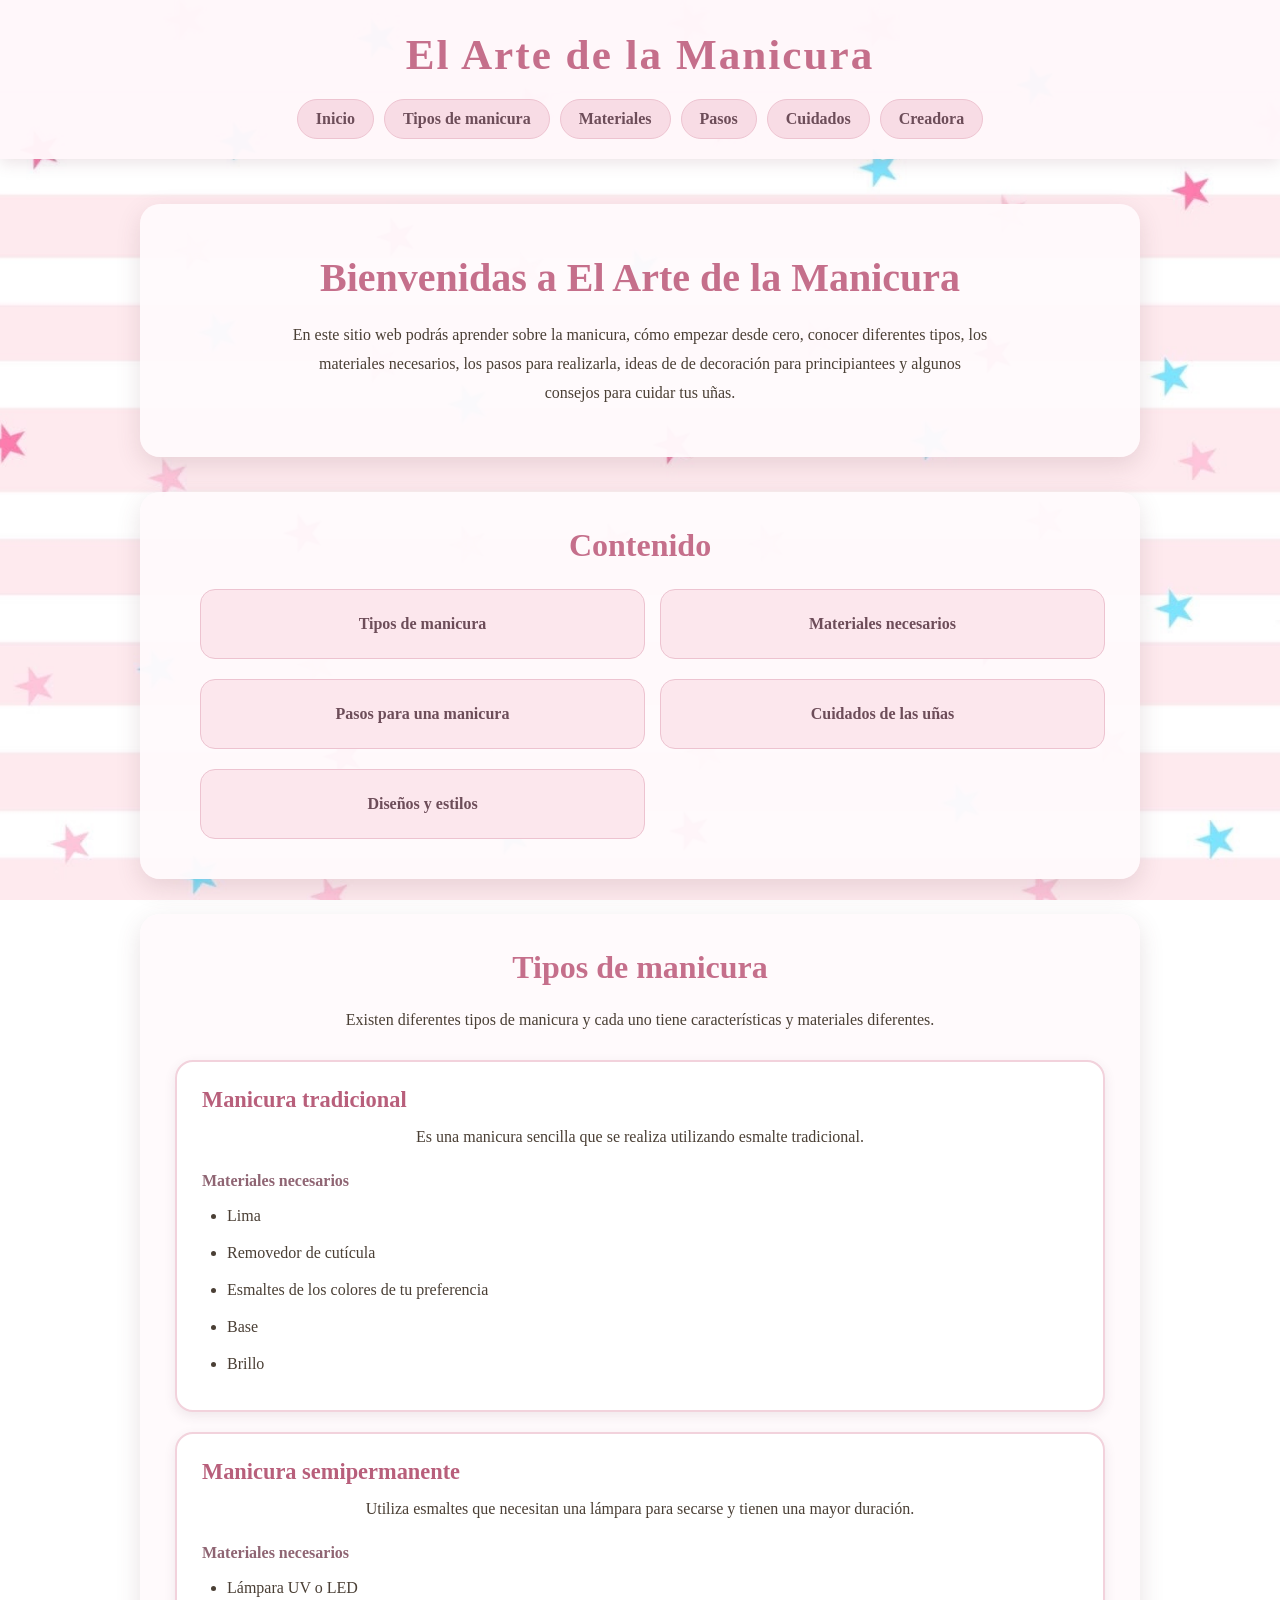
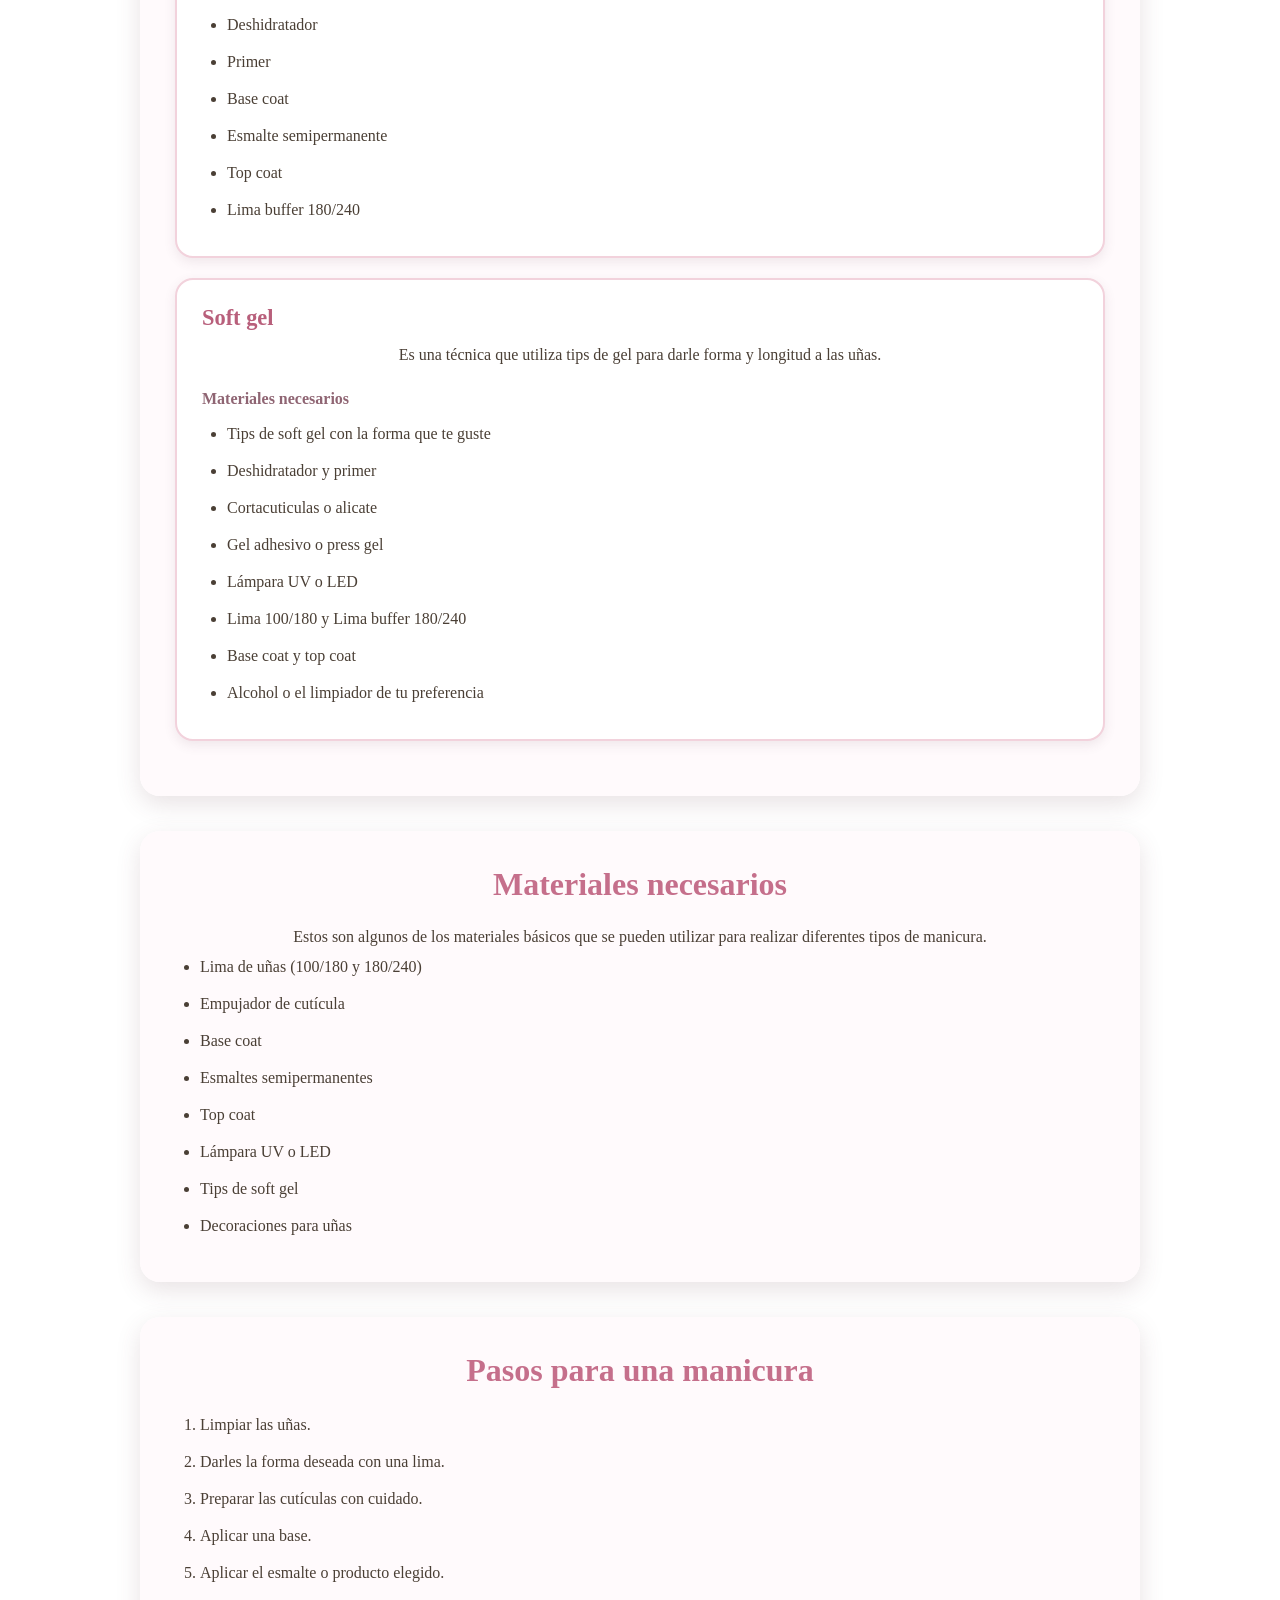
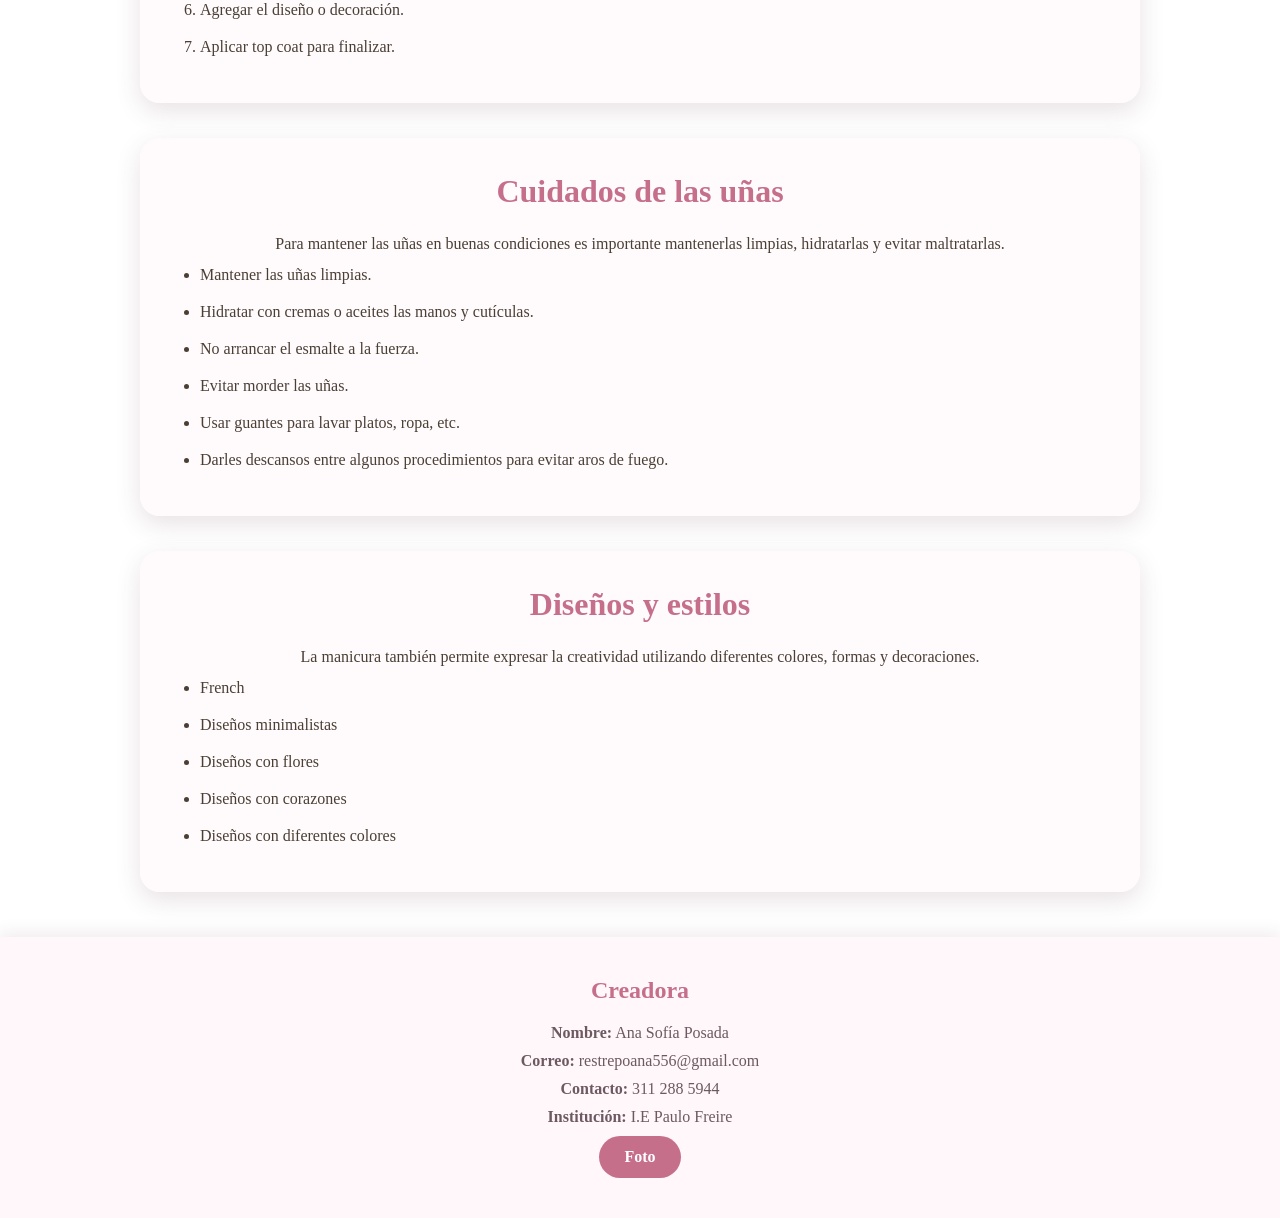
<file: index.html>
<!DOCTYPE html>
<html lang="es-CO">
<head>
    <meta charset="UTF-8">
    <meta name="viewport" content="width=device-width, initial-scale=1.0">
    <title>El Arte de la Manicura</title>
    <link rel="stylesheet" href="style.css">
</head>

<body>

    <!-- HEADER -->
    <header id="inicio">

        <h1>El Arte de la Manicura</h1>

        <nav>
            <a href="#inicio">Inicio</a>
            <a href="#tipos">Tipos de manicura</a>
            <a href="#materiales">Materiales</a>
            <a href="#pasos">Pasos</a>
            <a href="#cuidados">Cuidados</a>
            <a href="#creadora">Creadora</a>
        </nav>

    </header>


    <!-- CONTENIDO PRINCIPAL -->
    <main>

        <!-- BIENVENIDA -->
        <section id="bienvenida">

            <h2>Bienvenidas a El Arte de la Manicura</h2>

            <p>
                En este sitio web podrás aprender sobre la manicura, cómo empezar desde cero,
                conocer diferentes tipos, los materiales necesarios, los pasos
                para realizarla, ideas de de decoración para principiantees
                y algunos consejos para cuidar tus uñas.
            </p>

        </section>


        <!-- CONTENIDO DEL SITIO -->
        <section id="contenido">

            <h2>Contenido</h2>

            <ul>

                <li>
                    <a href="#tipos">Tipos de manicura</a>
                </li>

                <li>
                    <a href="#materiales">Materiales necesarios</a>
                </li>

                <li>
                    <a href="#pasos">Pasos para una manicura</a>
                </li>

                <li>
                    <a href="#cuidados">Cuidados de las uñas</a>
                </li>

                <li>
                    <a href="#disenos">Diseños y estilos</a>
                </li>

            </ul>

        </section>


        <!-- TIPOS DE MANICURA -->
        <section id="tipos">

            <h2>Tipos de manicura</h2>

            <p>
                Existen diferentes tipos de manicura y cada uno tiene
                características y materiales diferentes.
            </p>

            <article>

                <h3>Manicura tradicional</h3>

                <p>
                    Es una manicura sencilla que se realiza utilizando
                    esmalte tradicional.
                </p>

                <h4>Materiales necesarios</h4>

                <ul>
                    <li>Lima</li>
                    <li>Removedor de cutícula</li>
                    <li>Esmaltes de los colores de tu preferencia</li>
                    <li>Base</li>
                    <li>Brillo</li>
                </ul>

            </article>


            <article>

                <h3>Manicura semipermanente</h3>

                <p>
                    Utiliza esmaltes que necesitan una lámpara para
                    secarse y tienen una mayor duración.
                </p>

                <h4>Materiales necesarios</h4>

                <ul>
                    <li>Lámpara UV o LED</li>
                    <li>Deshidratador</li>
                    <li>Primer</li>
                    <li>Base coat</li>
                    <li>Esmalte semipermanente</li>
                    <li>Top coat</li>
                    <li>Lima buffer 180/240</li>
                </ul>

            </article>


            <article>

                <h3>Soft gel</h3>

                <p>
                    Es una técnica que utiliza tips de gel para darle
                    forma y longitud a las uñas.
                </p>

                <h4>Materiales necesarios</h4>

                <ul>
                    <li>Tips de soft gel con la forma que te guste</li>
                    <li>Deshidratador y primer</li>
                    <li>Cortacuticulas o alicate</li>
                    <li>Gel adhesivo o press gel</li>
                    <li>Lámpara UV o LED</li>
                    <li>Lima 100/180 y Lima buffer 180/240</li>
                    <li>Base coat y top coat</li>
                    <li>Alcohol o el limpiador de tu preferencia</li>
                </ul>

            </article>

        </section>


        <!-- MATERIALES -->
        <section id="materiales">

            <h2>Materiales necesarios</h2>

            <p>
                Estos son algunos de los materiales básicos que se pueden utilizar
                para realizar diferentes tipos de manicura.
            </p>

            <ul>
                <li>Lima de uñas (100/180 y 180/240)</li>
                <li>Empujador de cutícula</li>
                <li>Base coat</li>
                <li>Esmaltes semipermanentes</li>
                <li>Top coat</li>
                <li>Lámpara UV o LED</li>
                <li>Tips de soft gel</li>
                <li>Decoraciones para uñas</li>
            </ul>

        </section>


        <!-- PASOS -->
        <section id="pasos">

            <h2>Pasos para una manicura</h2>

            <ol>

                <li>Limpiar las uñas.</li>

                <li>Darles la forma deseada con una lima.</li>

                <li>Preparar las cutículas con cuidado.</li>

                <li>Aplicar una base.</li>

                <li>Aplicar el esmalte o producto elegido.</li>

                <li>Agregar el diseño o decoración.</li>

                <li>Aplicar top coat para finalizar.</li>

            </ol>

        </section>


        <!-- CUIDADOS -->
        <section id="cuidados">

            <h2>Cuidados de las uñas</h2>

            <p>
                Para mantener las uñas en buenas condiciones es importante
                mantenerlas limpias, hidratarlas y evitar maltratarlas.
            </p>

            <ul>

                <li>Mantener las uñas limpias.</li>

                <li>Hidratar con cremas o aceites las manos y cutículas.</li>

                <li>No arrancar el esmalte a la fuerza.</li>

                <li>Evitar morder las uñas.</li>

                <li>Usar guantes para lavar platos, ropa, etc.</li>
                
                <li>Darles descansos entre algunos procedimientos para evitar aros de fuego.</li>

            </ul>

        </section>


        <!-- DISEÑOS -->
        <section id="disenos">

            <h2>Diseños y estilos</h2>

            <p>
                La manicura también permite expresar la creatividad
                utilizando diferentes colores, formas y decoraciones.
            </p>

            <ul>

                <li>French</li>
                <li>Diseños minimalistas</li>
                <li>Diseños con flores</li>
                <li>Diseños con corazones</li>
                <li>Diseños con diferentes colores</li>

            </ul>

        </section>

    </main>


    <!-- FOOTER / INFORMACIÓN DE LA CREADORA -->
    <footer id="creadora">

        <h2>Creadora</h2>

        <p>
            <strong>Nombre:</strong> Ana Sofía Posada
        </p>

        <p>
            <strong>Correo:</strong> restrepoana556@gmail.com
        </p>

        <p>
            <strong>Contacto:</strong> 311 288 5944
        </p>

        <p>
            <strong>Institución:</strong> I.E Paulo Freire
        </p>


        <!-- BOTÓN PARA MOSTRAR LA FOTO -->
        <button onclick="mostrarFoto()">Foto</button>

        <div id="fotoCreadora">

            <img src="Foto.jpeg" alt="Foto de la creadora">

        </div>

    </footer>


    <!-- JAVASCRIPT -->
    <script>

        function mostrarFoto() {

            const foto = document.getElementById("fotoCreadora");

            if (foto.style.display === "none" || foto.style.display === "") {

                foto.style.display = "block";

            } else {

                foto.style.display = "none";

            }

        }

    </script>

</body>

</html>
</file>
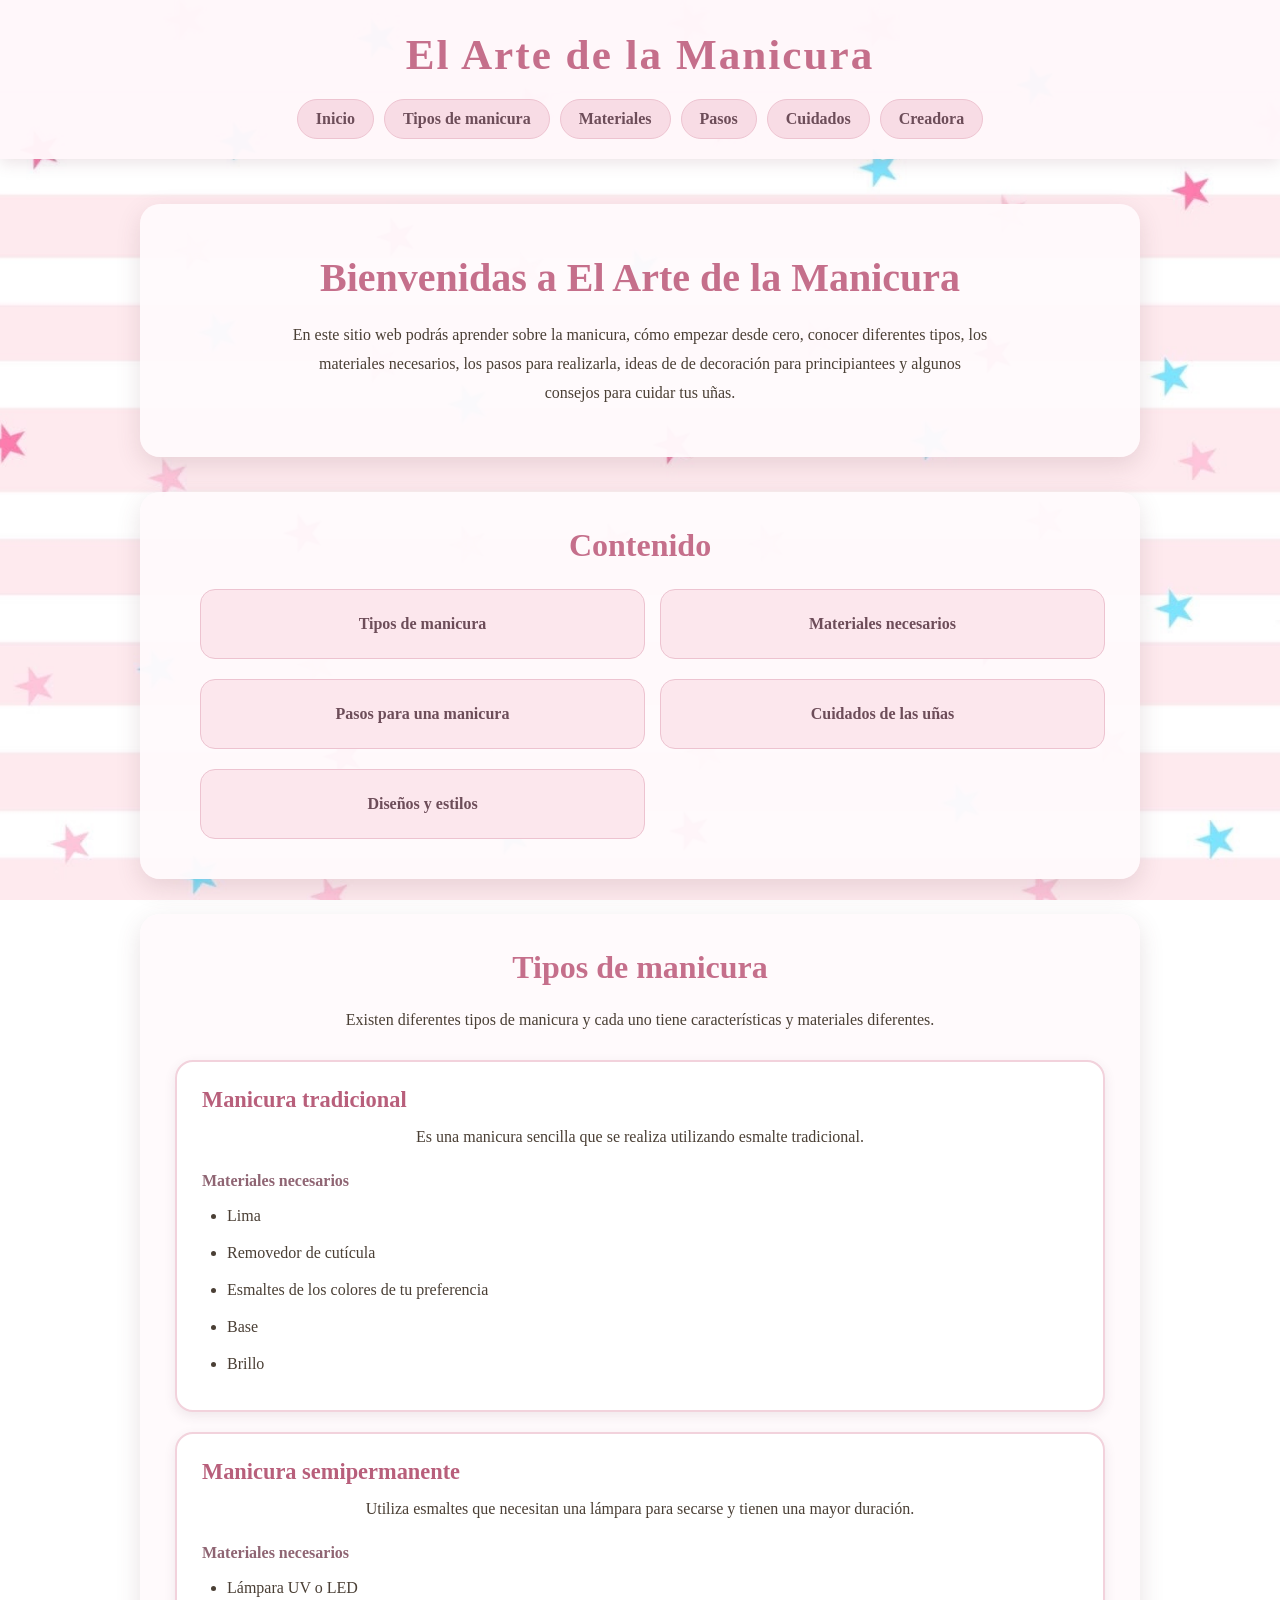
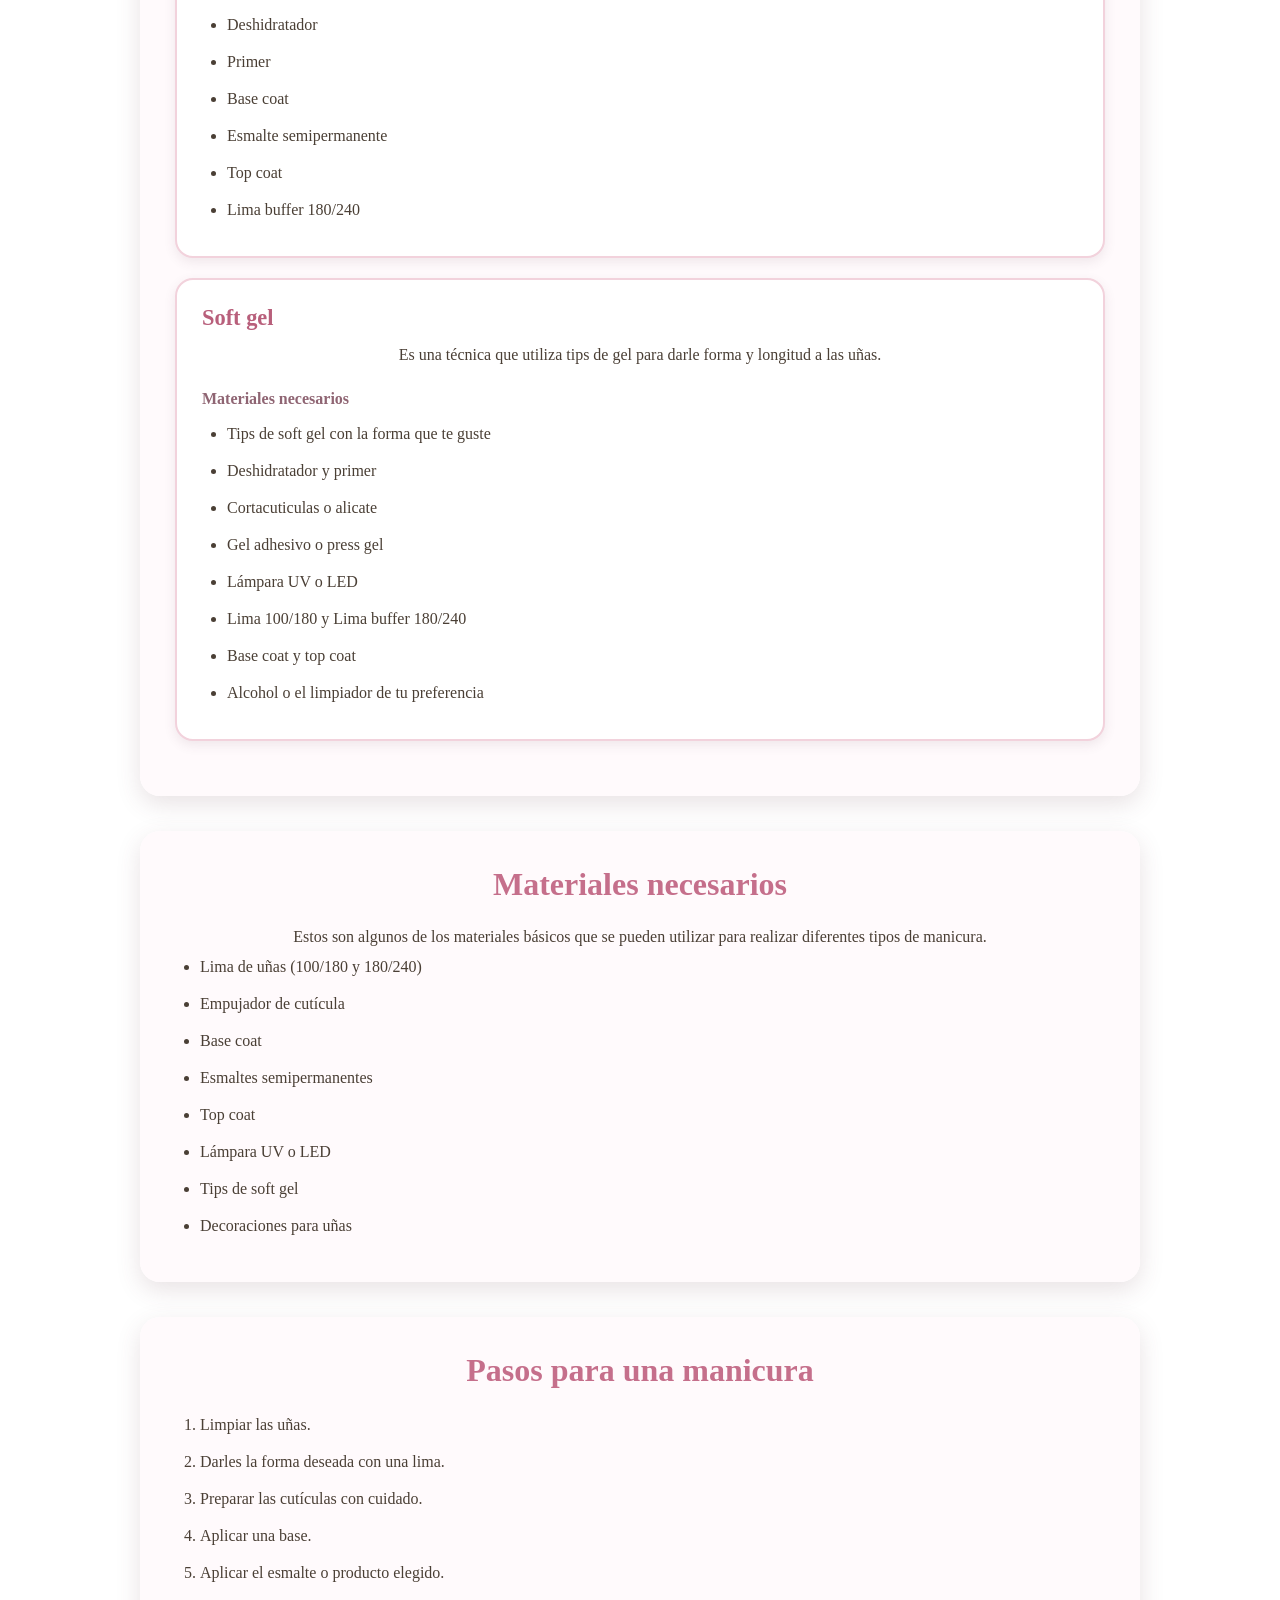
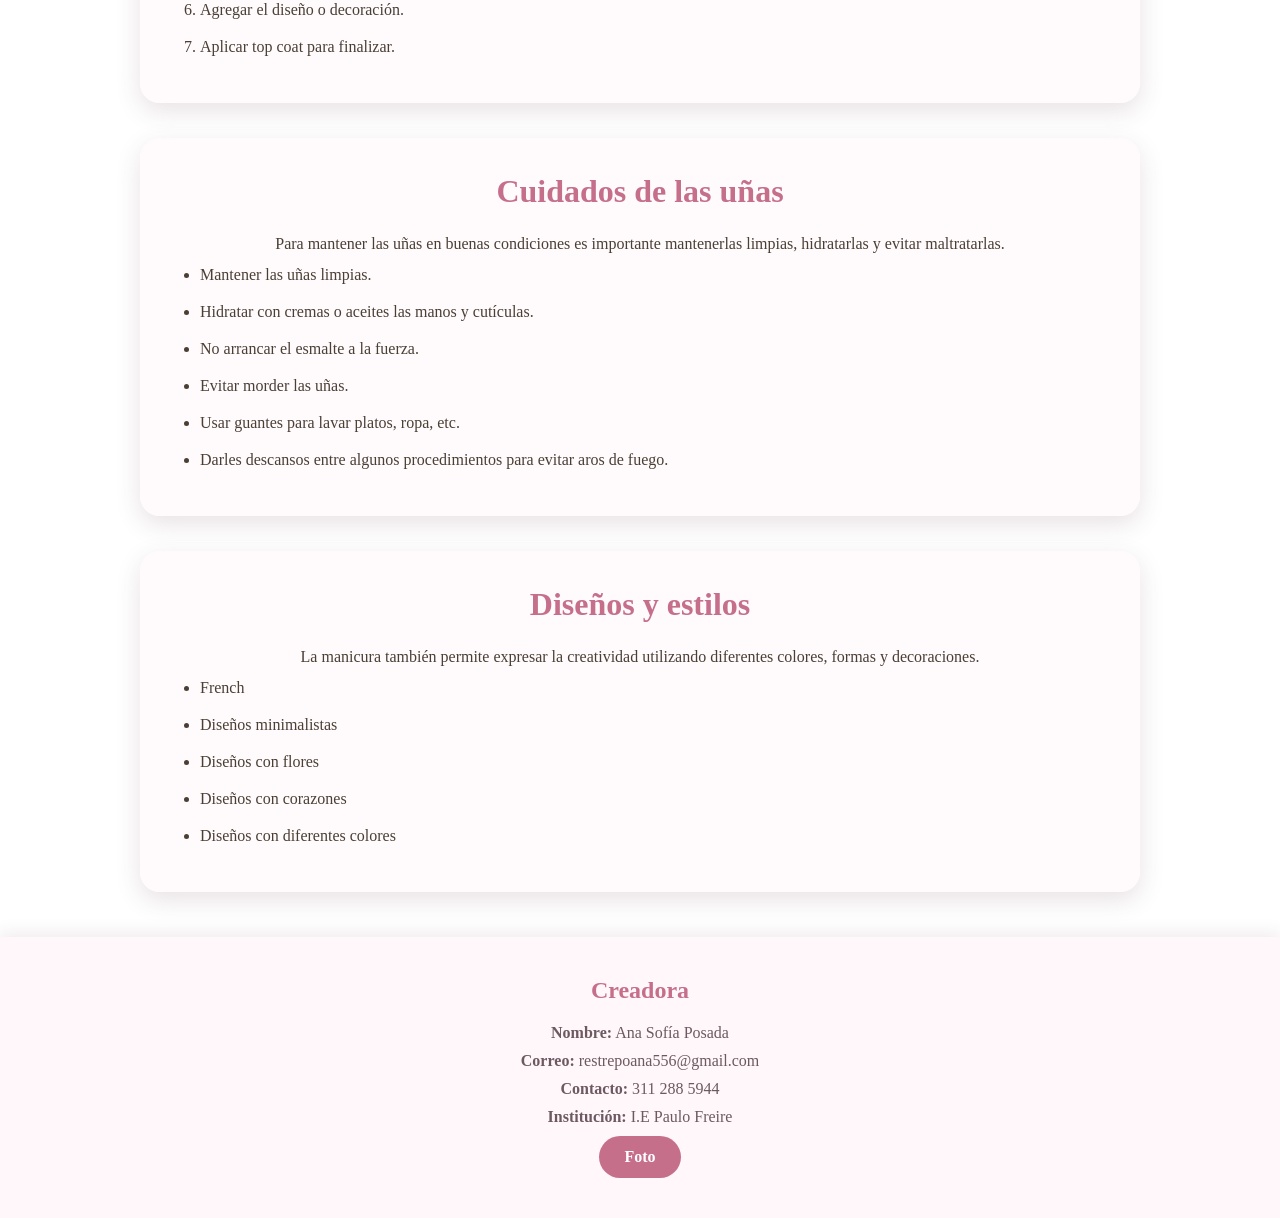
<file: manicura.html>
<!DOCTYPE html>
<html lang="es-CO">
<head>
    <meta charset="UTF-8">
    <meta name="viewport" content="width=device-width, initial-scale=1.0">
    <title>El Arte de la Manicura</title>
    <link rel="stylesheet" href="style.css">
</head>

<body>

    <!-- HEADER -->
    <header id="inicio">

        <h1>El Arte de la Manicura</h1>

        <nav>
            <a href="#inicio">Inicio</a>
            <a href="#tipos">Tipos de manicura</a>
            <a href="#materiales">Materiales</a>
            <a href="#pasos">Pasos</a>
            <a href="#cuidados">Cuidados</a>
            <a href="#creadora">Creadora</a>
        </nav>

    </header>


    <!-- CONTENIDO PRINCIPAL -->
    <main>

        <!-- BIENVENIDA -->
        <section id="bienvenida">

            <h2>Bienvenidas a El Arte de la Manicura</h2>

            <p>
                En este sitio web podrás aprender sobre la manicura, cómo empezar desde cero,
                conocer diferentes tipos, los materiales necesarios, los pasos
                para realizarla, ideas de de decoración para principiantees
                y algunos consejos para cuidar tus uñas.
            </p>

        </section>


        <!-- CONTENIDO DEL SITIO -->
        <section id="contenido">

            <h2>Contenido</h2>

            <ul>

                <li>
                    <a href="#tipos">Tipos de manicura</a>
                </li>

                <li>
                    <a href="#materiales">Materiales necesarios</a>
                </li>

                <li>
                    <a href="#pasos">Pasos para una manicura</a>
                </li>

                <li>
                    <a href="#cuidados">Cuidados de las uñas</a>
                </li>

                <li>
                    <a href="#disenos">Diseños y estilos</a>
                </li>

            </ul>

        </section>


        <!-- TIPOS DE MANICURA -->
        <section id="tipos">

            <h2>Tipos de manicura</h2>

            <p>
                Existen diferentes tipos de manicura y cada uno tiene
                características y materiales diferentes.
            </p>

            <article>

                <h3>Manicura tradicional</h3>

                <p>
                    Es una manicura sencilla que se realiza utilizando
                    esmalte tradicional.
                </p>

                <h4>Materiales necesarios</h4>

                <ul>
                    <li>Lima</li>
                    <li>Removedor de cutícula</li>
                    <li>Esmaltes de los colores de tu preferencia</li>
                    <li>Base</li>
                    <li>Brillo</li>
                </ul>

            </article>


            <article>

                <h3>Manicura semipermanente</h3>

                <p>
                    Utiliza esmaltes que necesitan una lámpara para
                    secarse y tienen una mayor duración.
                </p>

                <h4>Materiales necesarios</h4>

                <ul>
                    <li>Lámpara UV o LED</li>
                    <li>Deshidratador</li>
                    <li>Primer</li>
                    <li>Base coat</li>
                    <li>Esmalte semipermanente</li>
                    <li>Top coat</li>
                    <li>Lima buffer 180/240</li>
                </ul>

            </article>


            <article>

                <h3>Soft gel</h3>

                <p>
                    Es una técnica que utiliza tips de gel para darle
                    forma y longitud a las uñas.
                </p>

                <h4>Materiales necesarios</h4>

                <ul>
                    <li>Tips de soft gel con la forma que te guste</li>
                    <li>Deshidratador y primer</li>
                    <li>Cortacuticulas o alicate</li>
                    <li>Gel adhesivo o press gel</li>
                    <li>Lámpara UV o LED</li>
                    <li>Lima 100/180 y Lima buffer 180/240</li>
                    <li>Base coat y top coat</li>
                    <li>Alcohol o el limpiador de tu preferencia</li>
                </ul>

            </article>

        </section>


        <!-- MATERIALES -->
        <section id="materiales">

            <h2>Materiales necesarios</h2>

            <p>
                Estos son algunos de los materiales básicos que se pueden utilizar
                para realizar diferentes tipos de manicura.
            </p>

            <ul>
                <li>Lima de uñas (100/180 y 180/240)</li>
                <li>Empujador de cutícula</li>
                <li>Base coat</li>
                <li>Esmaltes semipermanentes</li>
                <li>Top coat</li>
                <li>Lámpara UV o LED</li>
                <li>Tips de soft gel</li>
                <li>Decoraciones para uñas</li>
            </ul>

        </section>


        <!-- PASOS -->
        <section id="pasos">

            <h2>Pasos para una manicura</h2>

            <ol>

                <li>Limpiar las uñas.</li>

                <li>Darles la forma deseada con una lima.</li>

                <li>Preparar las cutículas con cuidado.</li>

                <li>Aplicar una base.</li>

                <li>Aplicar el esmalte o producto elegido.</li>

                <li>Agregar el diseño o decoración.</li>

                <li>Aplicar top coat para finalizar.</li>

            </ol>

        </section>


        <!-- CUIDADOS -->
        <section id="cuidados">

            <h2>Cuidados de las uñas</h2>

            <p>
                Para mantener las uñas en buenas condiciones es importante
                mantenerlas limpias, hidratarlas y evitar maltratarlas.
            </p>

            <ul>

                <li>Mantener las uñas limpias.</li>

                <li>Hidratar con cremas o aceites las manos y cutículas.</li>

                <li>No arrancar el esmalte a la fuerza.</li>

                <li>Evitar morder las uñas.</li>

                <li>Usar guantes para lavar platos, ropa, etc.</li>
                
                <li>Darles descansos entre algunos procedimientos para evitar aros de fuego.</li>

            </ul>

        </section>


        <!-- DISEÑOS -->
        <section id="disenos">

            <h2>Diseños y estilos</h2>

            <p>
                La manicura también permite expresar la creatividad
                utilizando diferentes colores, formas y decoraciones.
            </p>

            <ul>

                <li>French</li>
                <li>Diseños minimalistas</li>
                <li>Diseños con flores</li>
                <li>Diseños con corazones</li>
                <li>Diseños con diferentes colores</li>

            </ul>

        </section>

    </main>


    <!-- FOOTER / INFORMACIÓN DE LA CREADORA -->
    <footer id="creadora">

        <h2>Creadora</h2>

        <p>
            <strong>Nombre:</strong> Ana Sofía Posada
        </p>

        <p>
            <strong>Correo:</strong> restrepoana556@gmail.com
        </p>

        <p>
            <strong>Contacto:</strong> 311 288 5944
        </p>

        <p>
            <strong>Institución:</strong> I.E Paulo Freire
        </p>


        <!-- BOTÓN PARA MOSTRAR LA FOTO -->
        <button onclick="mostrarFoto()">Foto</button>

        <div id="fotoCreadora">

            <img src="Foto.jpeg" alt="Foto de la creadora">

        </div>

    </footer>


    <!-- JAVASCRIPT -->
    <script>

        function mostrarFoto() {

            const foto = document.getElementById("fotoCreadora");

            if (foto.style.display === "none" || foto.style.display === "") {

                foto.style.display = "block";

            } else {

                foto.style.display = "none";

            }

        }

    </script>

</body>

</html>
</file>
<file: style.css>
/* ===== ESTILO GENERAL ===== */
* {
    margin: 0;
    padding: 0;
    box-sizing: border-box;
}
html {
    scroll-behavior: smooth;
}
body {
    font-family: 'Georgia', 'Times New Roman', serif;
    color: #4a3f35;
    background-image: url('IMG_2150 (2).JPG');
    background-size: cover;
    background-position: center;
    background-attachment: fixed;
}
/* ===== HEADER ===== */
header {
    background-color: rgba(255, 247, 250, 0.96);
    text-align: center;
    padding: 30px 20px 20px;
    box-shadow: 0 4px 15px rgba(120, 70, 90, 0.15);
    position: sticky;
    top: 0;
    z-index: 1000;
}
header h1 {
    color: #c56f8b;
    font-size: 2.7rem;
    letter-spacing: 2px;
    margin-bottom: 20px;
}
/* ===== MENÚ ===== */
nav {
    display: flex;
    justify-content: center;
    align-items: center;
    flex-wrap: wrap;
    gap: 10px;
}
nav a {
    display: inline-block;
    text-decoration: none;
    color: #6d4d59;
    background-color: #f8dce5;
    padding: 10px 18px;
    border-radius: 25px;
    font-weight: bold;
    transition: 0.3s;
    border: 1px solid #edc3d0;
}
nav a:hover {
    background-color: #c56f8b;
    color: white;
    transform: translateY(-3px);
    box-shadow: 0 5px 10px rgba(120, 70, 90, 0.2);
}
/* ===== CONTENIDO PRINCIPAL ===== */
main {
    width: 90%;
    max-width: 1000px;
    margin: 45px auto;
}
/* ===== SECCIONES ===== */
section {
    background-color: rgba(255, 250, 252, 0.96);
    padding: 35px;
    margin-bottom: 35px;
    border-radius: 20px;
    box-shadow: 0 8px 25px rgba(100, 60, 75, 0.15);
}
section h2 {
    color: #c56f8b;
    text-align: center;
    font-size: 2rem;
    margin-bottom: 20px;
}
section h3 {
    color: #b85f7b;
    margin-bottom: 10px;
}
section h4 {
    color: #8f6573;
    margin-top: 20px;
    margin-bottom: 10px;
}
section p {
    line-height: 1.8;
    text-align: center;
}
/* ===== BIENVENIDA ===== */
#bienvenida {
    text-align: center;
    padding: 50px 35px;
}
#bienvenida h2 {
    font-size: 2.5rem;
}
#bienvenida p {
    max-width: 700px;
    margin: auto;
}
/* ===== LISTA DE CONTENIDO ===== */
#contenido ul {
    list-style: none;
    display: grid;
    grid-template-columns: repeat(2, 1fr);
    gap: 15px;
    margin-top: 25px;
}
#contenido li a {
    display: block;
    text-decoration: none;
    text-align: center;
    color: #6d4d59;
    background-color: #fce7ed;
    padding: 18px;
    border-radius: 15px;
    border: 1px solid #edc3d0;
    font-weight: bold;
    transition: 0.3s;
}
#contenido li a:hover {
    background-color: #c56f8b;
    color: white;
    transform: scale(1.03);
}
/* ===== TIPOS DE MANICURA ===== */
#tipos > p {
    margin-bottom: 25px;
}
article {
    background-color: #fff;
    border: 2px solid #f2d2dc;
    border-radius: 18px;
    padding: 25px;
    margin: 20px 0;
    box-shadow: 0 4px 12px rgba(100, 60, 75, 0.1);
    transition: 0.3s;
}
article:hover {
    transform: translateY(-5px);
    box-shadow: 0 8px 18px rgba(100, 60, 75, 0.18);
}
article h3 {
    font-size: 1.4rem;
}
/* ===== LISTAS ===== */
section ul,
section ol {
    padding-left: 25px;
    line-height: 2;
}
section li {
    margin-bottom: 5px;
}
/* ===== BOTONES ===== */
button {
    border: none;
    background-color: #c56f8b;
    color: white;
    padding: 12px 25px;
    border-radius: 25px;
    font-family: inherit;
    font-size: 1rem;
    font-weight: bold;
    cursor: pointer;
    transition: 0.3s;
}
button:hover {
    background-color: #a9526e;
    transform: translateY(-3px);
    box-shadow: 0 5px 12px rgba(100, 60, 75, 0.2);
}
/* ===== FOTO DE LA CREADORA ===== */
#fotoCreadora {
    display: none;
    margin-top: 20px;
}
#fotoCreadora img {
    width: 150px;
    height: 150px;
    object-fit: cover;
    border-radius: 50%;
    border: 4px solid #f0d5dc;
    box-shadow: 0 5px 15px rgba(80, 50, 60, 0.2);
}
/* ===== FOOTER ===== */
footer {
    background-color: rgba(255, 247, 250, 0.97);
    text-align: center;
    padding: 40px 20px;
    margin-top: 40px;
    box-shadow: 0 -4px 15px rgba(100, 60, 75, 0.1);
}
footer h2 {
    color: #c56f8b;
    margin-bottom: 20px;
}
footer p {
    margin: 10px;
    color: #6d5961;
}
/* ===== ADAPTACIÓN PARA CELULAR ===== */
@media (max-width: 650px) {
    header h1 {
        font-size: 2rem;
    }
    nav a {
        padding: 8px 12px;
        font-size: 0.9rem;
    }
    #contenido ul {
        grid-template-columns: 1fr;
    }
    section {
        padding: 25px 20px;
    }
}
</file>
